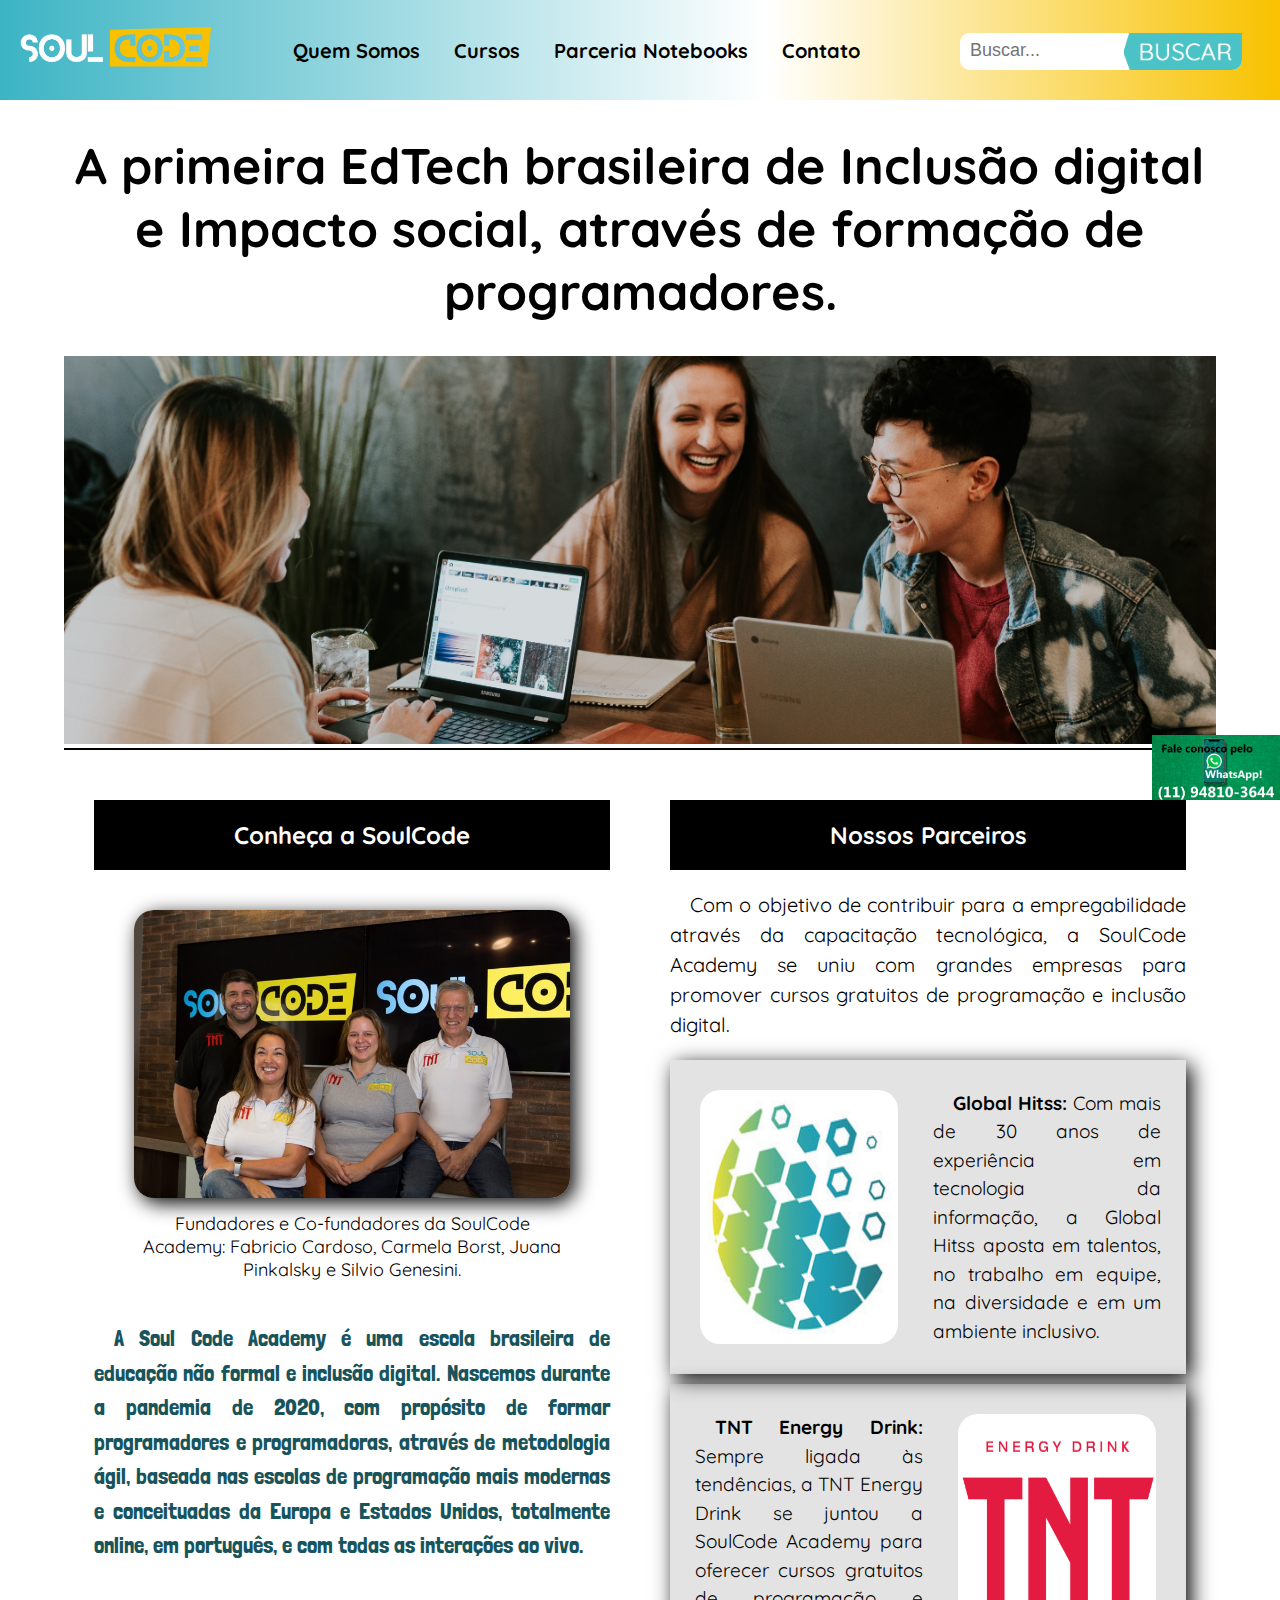
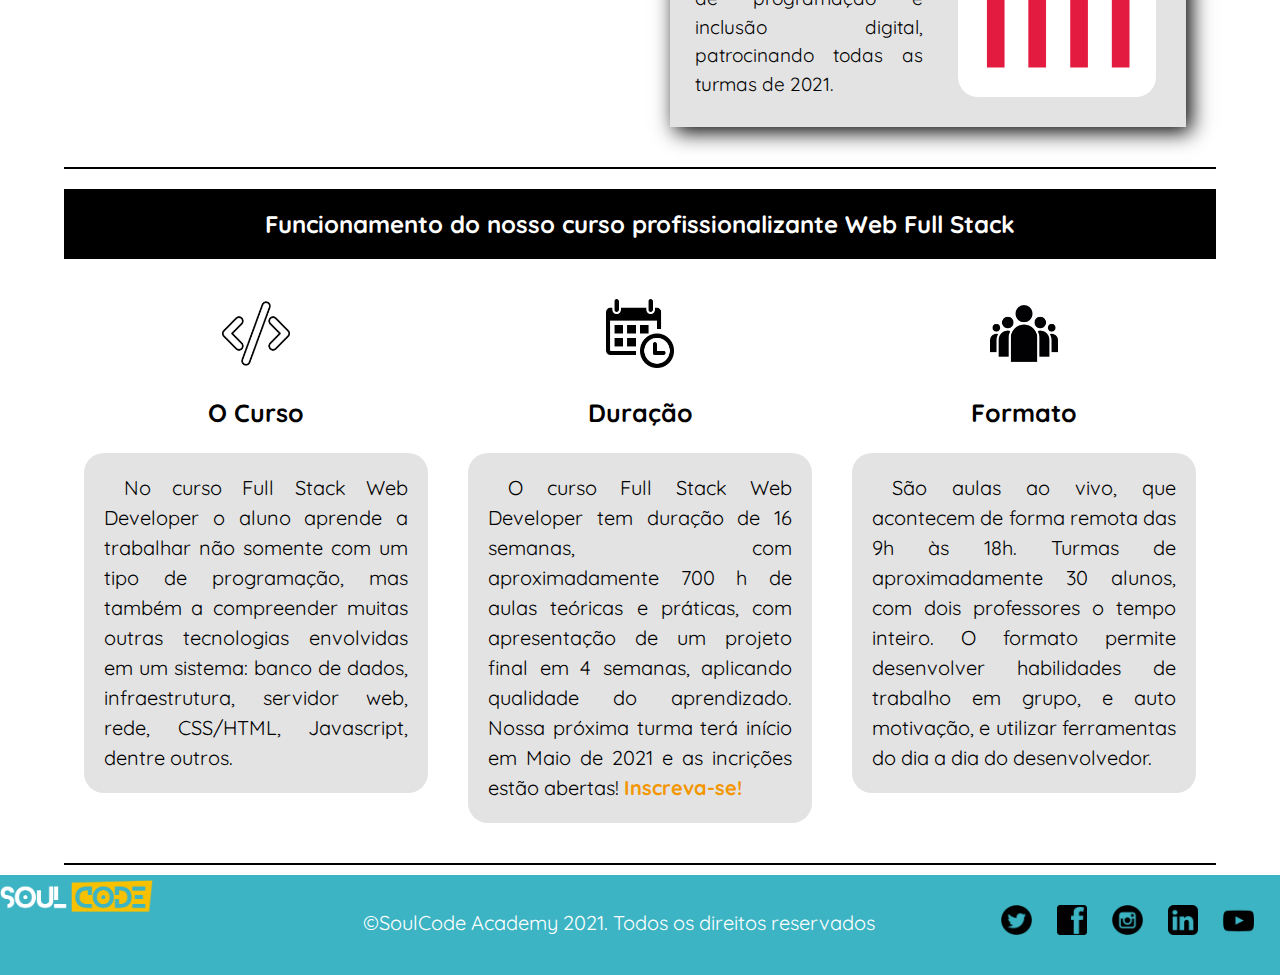
<file: index.html>
<!DOCTYPE html>
<html lang="pt-br">
<head>
    <meta charset="UTF-8">
    <meta http-equiv="X-UA-Compatible" content="IE=edge">
    <meta name="viewport" content="width=device-width, initial-scale=1.0">
    <link rel="shortcut icon" href="img/favicon_soulcode1.ico" type="image/x-icon">
    <title>SoulCode Academy</title>
    <link rel="stylesheet" type="text/css" href="styles.css" />
    <link rel="preconnect" href="https://fonts.gstatic.com">
    <link href="https://fonts.googleapis.com/css2?family=Londrina+Solid&display=swap" rel="stylesheet">
    <link href="https://fonts.googleapis.com/css2?family=Quicksand&display=swap" rel="stylesheet">
    <!--Autores: Geisiane Ferreira, Ive Rakel-->
</head>
<body>
    <header>
        <div class="divLogo">
            <a href="index.html"><img class="logo-header" src="img/logoSoul.png" alt="Logo SoulCode Academy" /></a>
        </div>
        <nav>
            <ul class="menu">
                <li><a href="quem-somos.html">Quem Somos</a></li>
                <li><a href="cursos.html">Cursos</a></li>
                <li><a href="parceria.html">Parceria Notebooks</a></li>
                <li><a href="contato.html">Contato</a></li>
            </ul>
        </nav>
        <div class="divBusca">         
            <input class="txtBusca" type="text" placeholder="Buscar..."/>             
            <img class="btnBusca" src="img/buscar.png" alt="Buscar"/>             
        </div>
    </header>
    <main>
        <section class="section1col">
            <div class="div1">
                <h1>A primeira EdTech brasileira de Inclusão digital e Impacto social, através de formação de programadores.</h1>
                <img class="img-section" src="img/felicidade.jpg" alt="Photo by Brooke Cagle Unsplash" />
            </div>
        </section>
        <section class="section2col">
            <div class="div2">
                <h2>Conheça a SoulCode</h2>
                <figure>
                    <img id="equipe" src="img/equipe.png" alt="Equipe da SoulCode Academy" />
                    <figcaption>Fundadores e Co-fundadores da SoulCode Academy: Fabricio Cardoso, Carmela Borst, Juana Pinkalsky e Silvio Genesini.</figcaption>
                </figure>
                <p class="p-estilizado">A Soul Code Academy é uma escola brasileira de educação não formal e inclusão digital. Nascemos durante a pandemia de 2020, com propósito de formar programadores e programadoras, através de metodologia ágil, baseada nas escolas de programação mais modernas e conceituadas da Europa e Estados Unidos, totalmente online, em português, e com todas as interações ao vivo.</p>
            </div>
            <div class="div2">
                <h2>Nossos Parceiros</h2>
                <p>Com o objetivo de contribuir para a empregabilidade através da capacitação tecnológica, a SoulCode Academy se uniu com grandes empresas para promover cursos gratuitos de programação e inclusão digital.</p>
                <div class="div-parceiro">
                    <img src="img/global.jfif" alt="Logo Global Hitss"/>
                    <p><strong>Global Hitss:</strong> Com mais de 30 anos de experiência em tecnologia da informação, a Global Hitss aposta em talentos, no trabalho em equipe, na diversidade e em um ambiente inclusivo.</p>
                </div>
                <div class="div-parceiro">
                    <p><strong>TNT Energy Drink:</strong> Sempre ligada às tendências, a TNT Energy Drink se juntou a SoulCode Academy para oferecer cursos gratuitos de programação e inclusão digital, patrocinando todas as turmas de 2021.</p>
                    <img src="img/tnt.png" alt="Logo TNT Energy Drink"/>
                </div>
            </div>
        </section>
        <h2>Funcionamento do nosso curso profissionalizante Web Full Stack</h2>
        <section class="section3col">
            <div class="div3">
                <img src="img/codigo.png" alt="Ícone código"/>
                <h3>O Curso</h3>
                <p>No curso Full Stack Web Developer o aluno aprende a trabalhar não somente com um tipo de programação, mas também a compreender muitas outras tecnologias envolvidas em um sistema: banco de dados, infraestrutura, servidor web, rede, CSS/HTML, Javascript, dentre outros.</p>
            </div>
            <div class="div3">
                <img src="img/calendario.png" alt="Ícone calendário"/>
                <h3>Duração</h3>
                <p>O curso Full Stack Web Developer tem duração de 16 semanas, com aproximadamente 700 h de aulas teóricas e práticas, com apresentação de um projeto final em 4 semanas, aplicando qualidade do aprendizado. Nossa próxima turma terá início em Maio de 2021 e as incrições estão abertas! <a class="inscreva" href="cursos.html#d6" target="_blank"> Inscreva-se!</a></p>
            </div>
            <div class="div3">
                <img src="img/grupo.png" alt="Ícone grupo de pessoas"/>
                <h3>Formato</h3>
                <p>São aulas ao vivo, que acontecem de forma remota das 9h às 18h. Turmas de aproximadamente 30 alunos, com dois professores o tempo inteiro. O formato permite desenvolver habilidades de trabalho em grupo, e auto motivação, e utilizar ferramentas do dia a dia do desenvolvedor.</p>
            </div>
        </section>
        <a href="https://web.whatsapp.com/" target="_blank"><img class="banner" src="img/banner.jpg" alt="Banner 'Fale Conosco pelo Whatsapp'"/></a>
    </main>
    <footer>
        <div class="divLogo">
            <img class="logo-footer" src="img/logoSoul.png" alt="Logo SoulCode Academy">
        </div>
        <div class="texto-footer">&copy;SoulCode Academy 2021. Todos os direitos reservados</div>
        <div class="redes">
            <a href="https://twitter.com/soulcodeacademy" target="_blank"><img class="icone" src="img/redes/twitter.png" alt="Ícone Twitter"></a>
            <a href="https://www.facebook.com/SoulCodeAcademy/" target="_blank"><img class="icone" src="img/redes/facebook.png" alt="Ícone Facebook"></a>
            <a href="https://www.instagram.com/soulcodeacademy/" target="_blank"><img class="icone" src="img/redes/instagram.png" alt="Ícone Instagram"></a>
            <a href="https://br.linkedin.com/company/soulcodebrasil" target="_blank"><img class="icone" src="img/redes/linkedin.png" alt="Ícone LinkedIn"></a>
            <a href="https://www.youtube.com/channel/UCi6cfCiO5WyzTU58s-6geag" target="_blank"><img class="icone" src="img/redes/youtube.png" alt="Ícone Youtube"></a>
        </div>
    </footer>
</body>
<!--Autores: Marília Nunes Cortes, Rafaela de Almeida, Thamiris Amaral-->
</html>
</file>
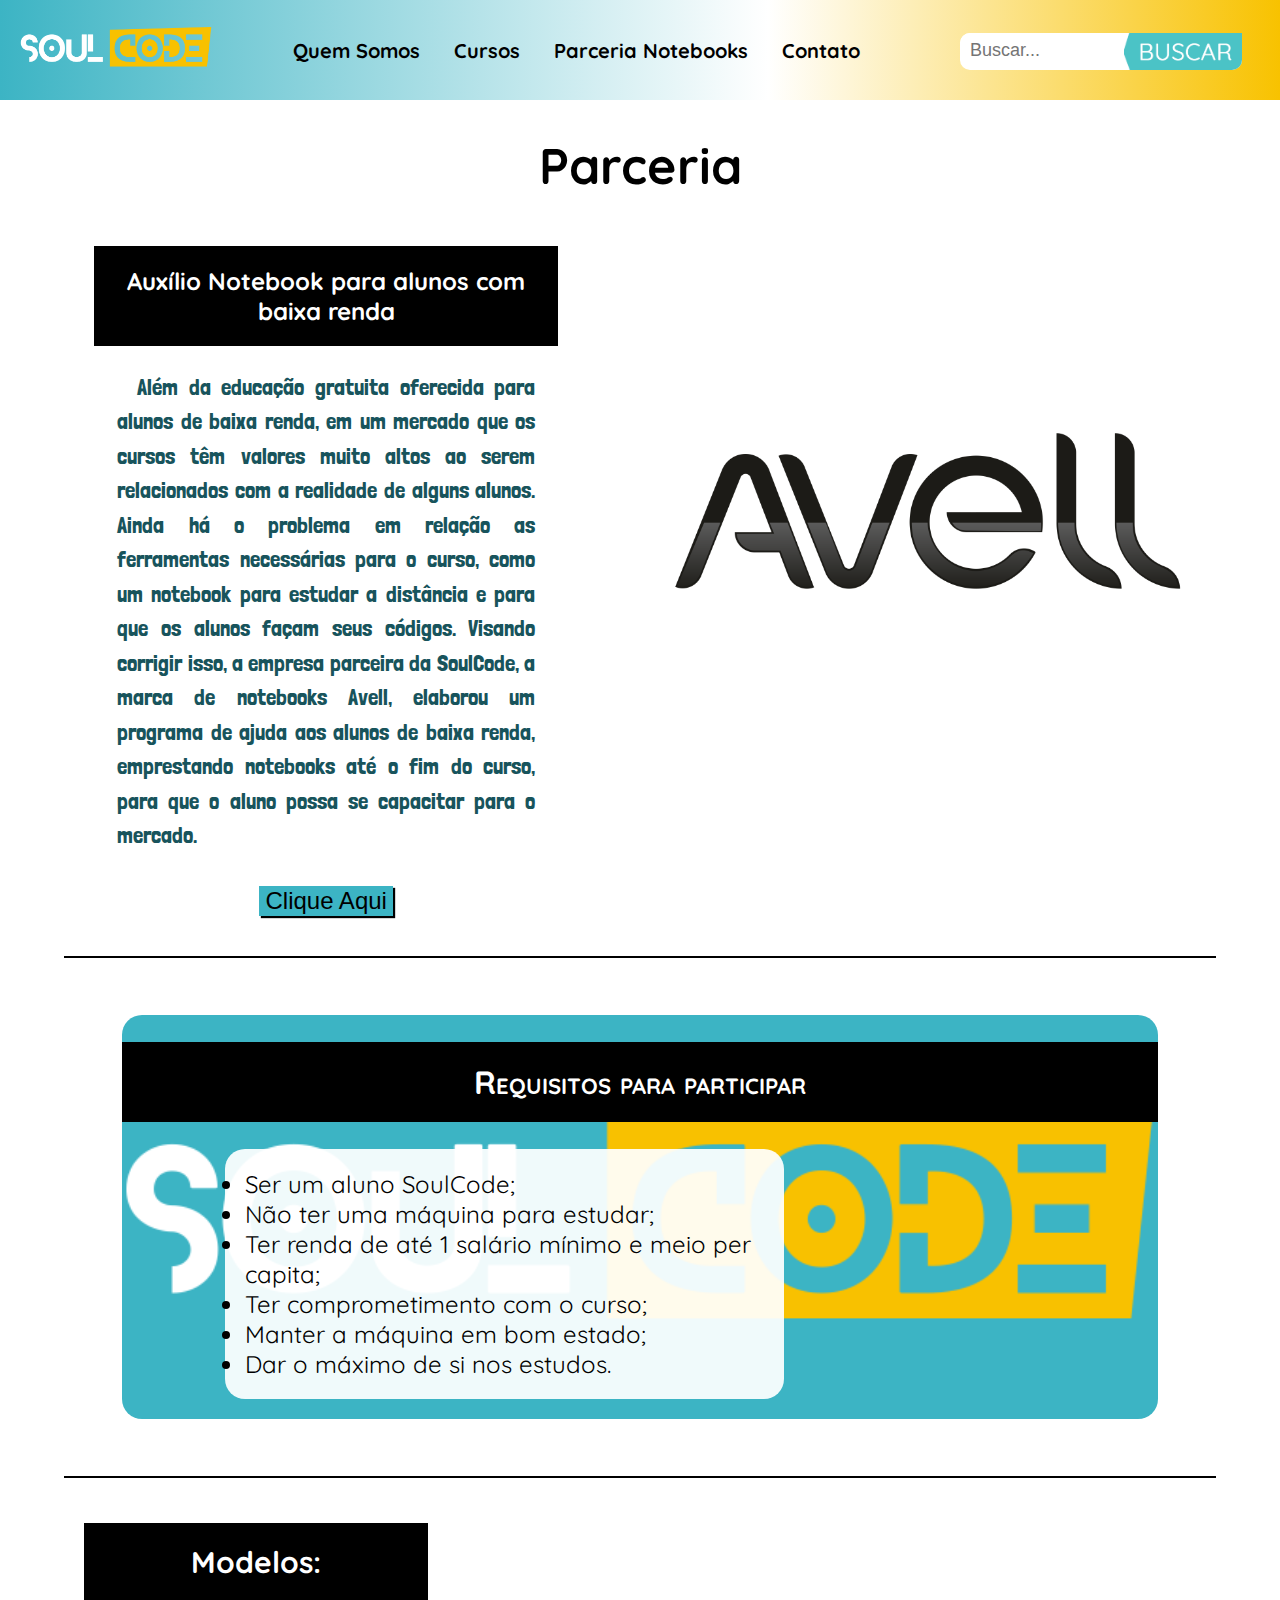
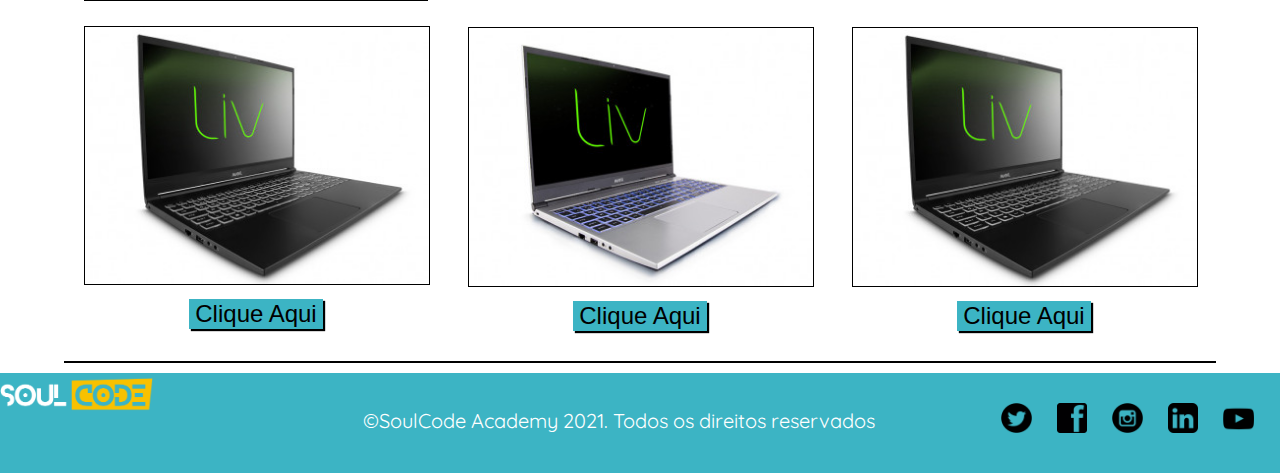
<file: parceria.html>
<!DOCTYPE html>
<html lang="pt-br">
<head>
    <meta charset="UTF-8">
    <meta http-equiv="X-UA-Compatible" content="IE=edge">
    <meta name="viewport" content="width=device-width, initial-scale=1.0">
    <link rel="shortcut icon" href="img/favicon_soulcode1.ico" type="image/x-icon">
    <title>SoulCode Academy | Parceria</title>
    <link rel="stylesheet" type="text/css" href="styles.css" />
    <link rel="preconnect" href="https://fonts.gstatic.com">
    <link href="https://fonts.googleapis.com/css2?family=Londrina+Solid&display=swap" rel="stylesheet">
    <link href="https://fonts.googleapis.com/css2?family=Quicksand&display=swap" rel="stylesheet">
</head>
<body>
    <header>
        <div class="divLogo">
            <a href="index.html"><img class="logo-header" src="img/logoSoul.png" alt="Logo SoulCode Academy" /></a>
        </div>
        <nav>
            <ul class="menu">
                <li><a href="quem-somos.html">Quem Somos</a></li>
                <li><a href="cursos.html">Cursos</a></li>
                <li><a href="parceria.html">Parceria Notebooks</a></li>
                <li><a href="contato.html">Contato</a></li>
            </ul>
        </nav>
        <div class="divBusca">         
            <input class="txtBusca" type="text" placeholder="Buscar..."/>             
            <img class="btnBusca" src="img/buscar.png" alt="Buscar"/>             
        </div>
    </header>
    <main>
        <h1 id="h1-parceria">Parceria</h1>
        <section class="section2col">
            <div class="div2">
                <div id="escrita">
                    <h2 class="especial">Auxílio Notebook para alunos com baixa renda</h2>
                    <p class="p-estilizado">Além da educação gratuita oferecida para alunos de baixa renda, em um mercado que os cursos têm valores muito altos ao serem relacionados com a realidade de alguns alunos. Ainda há o problema em relação as ferramentas necessárias para o curso, como um notebook para estudar a distância e para que os alunos façam seus códigos. Visando corrigir isso, a empresa parceira da SoulCode, a marca de notebooks Avell, elaborou um programa de ajuda aos alunos de baixa renda, emprestando notebooks até o fim do curso, para que o aluno possa se capacitar para o mercado.</p>
                    <a href="https://avell.com.br/"><button class="button-parcerias" type="button">Clique Aqui</button></a>
                </div>
            </div>
            <div class="div2">
                <div id="imagens">
                    <img src="img/AvellLogo.png">
                </div>
            </div>
        </section>
        <section class="section1col">
            <div id="div1-parceria" class="div1">
                <h2 class="especial">Requisitos para participar</h2>  
                <p>
                    <ul>
                        <li>Ser um aluno SoulCode;</li>
                        <li>Não ter uma máquina para estudar;</li>
                        <li>Ter renda de até 1 salário mínimo e meio per capita;</li>
                        <li>Ter comprometimento com o curso;</li>
                        <li>Manter a máquina em bom estado;</li>
                        <li>Dar o máximo de si nos estudos.</li>
                    </ul>
                </p>
            </div>
        </section>
        <section class="section3col">
            <div class="div3 div3-parcerias">
                <h2 id="p-modelos">Modelos:</h2>
                <img id="notebook1" src="img/not3.jpg">
                <a href="https://avell.com.br/"><button class="button-parcerias" type="button">Clique Aqui</button></a>
            </div>
            <div class="div3 div3-parcerias">
                <img src="img/img6.jpg">
                <a href="https://avell.com.br/"><button class="button-parcerias" type="button">Clique Aqui</button></a>
            </div>
            <div class="div3 div3-parcerias">
                <img src="img/not5.jpg">
                <a href="https://avell.com.br/"><button class="button-parcerias" type="button">Clique Aqui</button></a>
            </div>
        </section>
    </main>
    <footer>
        <div class="divLogo">
            <img class="logo-footer" src="img/logoSoul.png" alt="Logo SoulCode Academy">
        </div>
        <div class="texto-footer">&copy;SoulCode Academy 2021. Todos os direitos reservados</div>
        <div class="redes">
            <a href="https://twitter.com/soulcodeacademy" target="_blank"><img class="icone" src="img/redes/twitter.png" alt="Ícone Twitter"></a>
            <a href="https://www.facebook.com/SoulCodeAcademy/" target="_blank"><img class="icone" src="img/redes/facebook.png" alt="Ícone Facebook"></a>
            <a href="https://www.instagram.com/soulcodeacademy/" target="_blank"><img class="icone" src="img/redes/instagram.png" alt="Ícone Instagram"></a>
            <a href="https://br.linkedin.com/company/soulcodebrasil" target="_blank"><img class="icone" src="img/redes/linkedin.png" alt="Ícone LinkedIn"></a>
            <a href="https://www.youtube.com/channel/UCi6cfCiO5WyzTU58s-6geag" target="_blank"><img class="icone" src="img/redes/youtube.png" alt="Ícone Youtube"></a>
        </div>
    </footer>
</html>
</file>
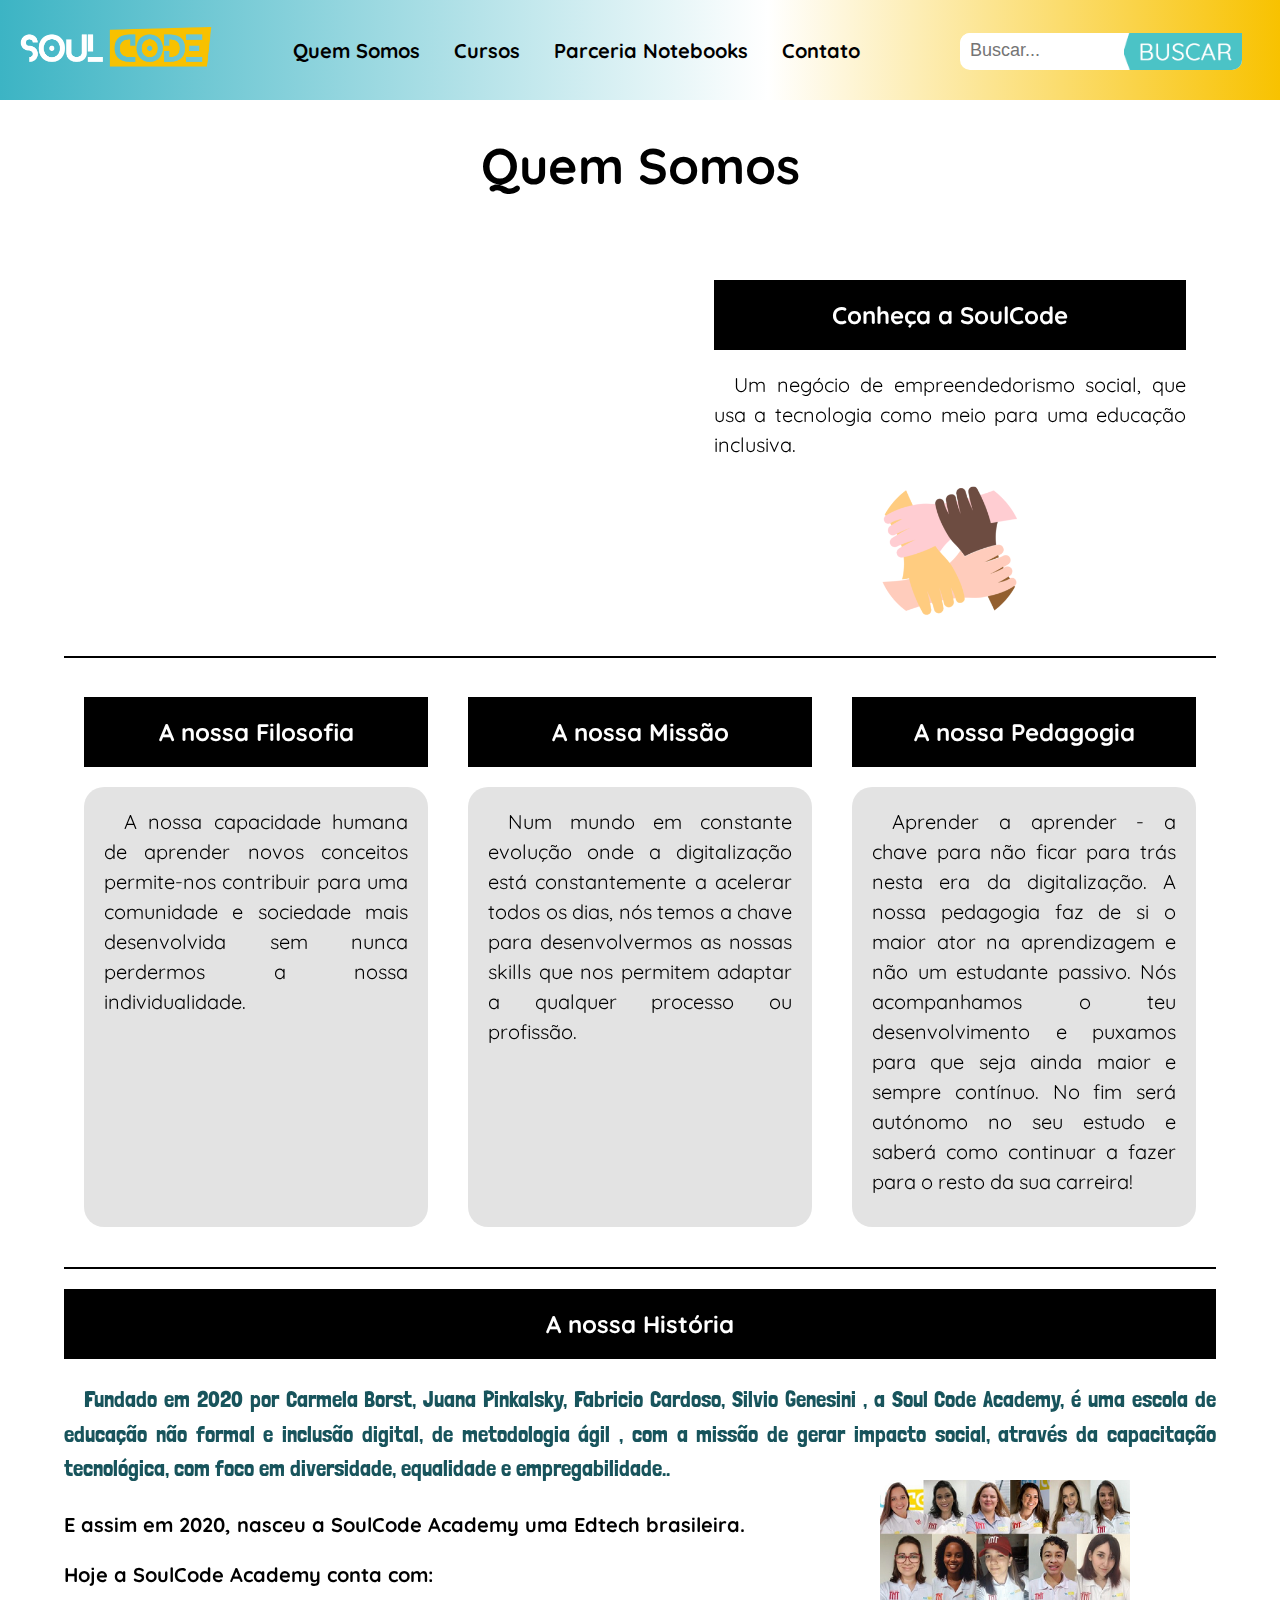
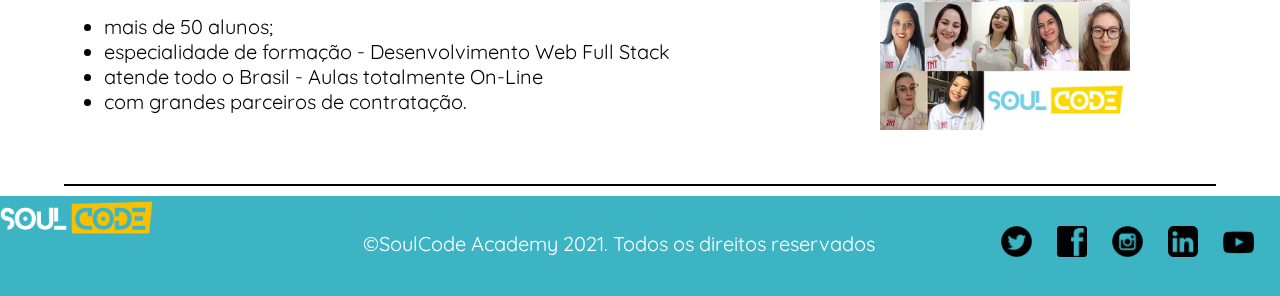
<file: quem-somos.html>
<!DOCTYPE html>
<html lang="pt-br">
<head>
    <meta charset="UTF-8">
    <meta http-equiv="X-UA-Compatible" content="IE=edge">
    <link rel="shortcut icon" href="img/favicon_soulcode1.ico" type="image/x-icon">
    <title>SoulCode Academy | Quem Somos</title>
    <link rel="stylesheet" type="text/css" href="styles.css" />
    <link rel="preconnect" href="https://fonts.gstatic.com">
    <link href="https://fonts.googleapis.com/css2?family=Londrina+Solid&display=swap" rel="stylesheet">
    <link href="https://fonts.googleapis.com/css2?family=Quicksand&display=swap" rel="stylesheet">
</head>
<body>
    <header>
        <div class="divLogo">
            <a href="index.html"><img class="logo-header" src="img/logoSoul.png" alt="Logo SoulCode Academy" /></a>
        </div>
        <nav>
            <ul class="menu">
                <li><a href="quem-somos.html">Quem Somos</a></li>
                <li><a href="cursos.html">Cursos</a></li>
                <li><a href="parceria.html">Parceria Notebooks</a></li>
                <li><a href="contato.html">Contato</a></li>
            </ul>
        </nav>
        <div class="divBusca">         
            <input class="txtBusca" type="text" placeholder="Buscar..."/>             
            <img class="btnBusca" src="img/buscar.png" alt="Buscar"/>             
        </div>
    </header>
    <main>
        <h1>Quem Somos</h1>
        <section class="section2col">
            <div class="div2"><iframe width="560" height="315" src="https://www.youtube.com/embed/rclyYJd8nWY"
                    title="YouTube video player" frameborder="0"
                    allow="accelerometer; autoplay; clipboard-write; encrypted-media; gyroscope; picture-in-picture"
                    allowfullscreen></iframe></div>
            <div id="texto-banner" class="div2">
                <h2> Conheça a SoulCode</h2>
                <p > Um negócio de empreendedorismo social, que usa a tecnologia como meio para
                    uma educação inclusiva.</p>
                <img id="icone-uniao" src="img/uniao.png" alt="Ícone símbolo de união entre pessoas. 4 braços, um segurando o outro."/>
            </div>
        </section>

        <section class="section3col">
            <div class="div3 div-content">
                <h2>A nossa Filosofia</h2>
                <p class="p-quemsomos"> A nossa capacidade humana de aprender novos conceitos permite-nos contribuir para uma comunidade e
                    sociedade
                    mais
                    desenvolvida sem nunca perdermos a nossa individualidade.</p>
            </div>
            <div class="div3 div-content">
                <h2>A nossa Missão</h2>
                <p class="p-quemsomos"> Num mundo em constante evolução onde a digitalização está constantemente a acelerar todos os dias,
                    nós temos
                    a chave
                    para desenvolvermos as nossas skills que nos permitem adaptar a qualquer processo ou profissão.</p>
            </div>
            <div class="div3 div-content">
                <h2>A nossa Pedagogia</h2>
                <p class="p-quemsomos"> Aprender a aprender - a chave para não ficar para trás nesta era da digitalização.
                    A nossa pedagogia faz de si o maior ator na aprendizagem e não um estudante passivo. Nós
                    acompanhamos o teu desenvolvimento e puxamos para que seja ainda maior e sempre contínuo. No fim
                    será autónomo no seu estudo e saberá como continuar a fazer para o resto da sua carreira!
                </p>
            </div>
        </section>

        <section class="section1col">
            <div class="div1 div-content">
                <h2> A nossa História</h2>
                <p class="p-estilizado"> Fundado em 2020 por Carmela Borst, Juana Pinkalsky, Fabricio Cardoso, Silvio Genesini , a Soul
                    Code Academy, é uma escola de educação não formal e inclusão digital, de metodologia ágil , com a
                    missão de
                    gerar
                    impacto social, através da capacitação tecnológica, com foco em diversidade, equalidade e
                    empregabilidade..
                </p>

                <h4> E assim em 2020, nasceu a SoulCode Academy uma Edtech brasileira.<br><br>
                    Hoje a SoulCode Academy conta com:</h4>
                <ul>
                    <li>mais de 50 alunos;</li>
                    <li>especialidade de formação - Desenvolvimento Web Full Stack</li>
                    <li>atende todo o Brasil - Aulas totalmente On-Line</li>
                    <li> com grandes parceiros de contratação.</li>
                </ul>
                <img class="mini-banner" src="img/alunas.png" alt="foto soulcode" />
            </div>
        </section>


    </main>
    <footer>
        <div class="divLogo">
            <img class="logo-footer" src="img/logoSoul.png" alt="Logo SoulCode Academy">
        </div>
        <div class="texto-footer">&copy;SoulCode Academy 2021. Todos os direitos reservados</div>
        <div class="redes">
            <a href="https://twitter.com/soulcodeacademy" target="_blank"><img class="icone" src="img/redes/twitter.png" alt="Ícone Twitter"></a>
            <a href="https://www.facebook.com/SoulCodeAcademy/" target="_blank"><img class="icone" src="img/redes/facebook.png" alt="Ícone Facebook"></a>
            <a href="https://www.instagram.com/soulcodeacademy/" target="_blank"><img class="icone" src="img/redes/instagram.png" alt="Ícone Instagram"></a>
            <a href="https://br.linkedin.com/company/soulcodebrasil" target="_blank"><img class="icone" src="img/redes/linkedin.png" alt="Ícone LinkedIn"></a>
            <a href="https://www.youtube.com/channel/UCi6cfCiO5WyzTU58s-6geag" target="_blank"><img class="icone" src="img/redes/youtube.png" alt="Ícone Youtube"></a>
        </div>
    </footer>
</body>
</html>
</file>
<file: styles.css>
body{
    font-family: 'Quicksand', sans-serif;
    margin: 0;
    padding: 0;
}
header{
    background-image: linear-gradient(to right, #3cb4c4, white 60%, #f8c200);
    display: flex;
    height: 100px;
    margin-top: 0;
    position: fixed;
    width: 100%;
}
.divLogo{
    width: 15%;
}
.logo-header{
    position: relative;
    top: 20px;
    left: 20px;
    width: 100%;
}
nav{
    width: 60%;
    padding-top: 22px;
}
.menu{
    padding-left: 0;
    text-align: center;
}
.menu li{
    display: inline-block;
    list-style: none;
    font-size: 20px;
    font-weight: bold;
    padding: 0 15px;
}
.menu li a{
    color: black;
    text-decoration: none;
}
.divBusca{
    background-color: white;
    display: flex;
    border-radius:10px;
    height:37px;
    width: 22%;
    margin-top: 33px;
    margin-right: 20px;
}
.txtBusca{
    border-radius: 10px;
    padding-left: 10px;
    font-size:18px;
    border:none;
    height:32px;
    width: 70%;
}
.btnBusca{
    border-bottom-right-radius: 10px;
    cursor:pointer;
    height: 100%;
}
main{
    padding-top: 100px;
    width: 90%;
    margin: 0 auto;
}
section{
    border-bottom: 2px solid black;
    display: flex;
}
.div1{
    width: 100%;
}
h1{
    text-align: center;
    font-size: 50px;
}
.img-section{
    width: 100%;
}
.div2{
    width: 50%;
    padding: 30px;
}
h2{
    text-align: center;
    background-color: black;
    color: white;
    padding: 20px 0;
}
p{
    font-size: 20px;
    line-height: 1.5;
    text-align: justify;
    text-indent: 20px;
}
.p-estilizado{
    color: #18545c;
    font-family: 'Londrina Solid', cursive;
    font-size: 23px;
}
figure{
    margin-bottom: 40px;
}
#equipe{
    margin-top: 20px;
    width: 100%;
    border-radius: 20px;
    box-shadow: 5px 5px 20px black;
}
figcaption{
    margin-top: 10px;
    font-size: 18px;
    text-align: center;
}
.div-parceiro{
    display: flex;
    background-color: rgba(128, 128, 128, 0.219);
    
    margin-bottom: 10px;
    padding: 10px;
    box-shadow: 5px 5px 20px black;
}
.div-parceiro img{
    width: 40%;
    border-radius: 20px;
    margin: 20px;
}
.div-parceiro p{
    padding: 0 15px;
    font-size: 19px;
    width: 60%;
}
.div3{
    text-align: center;
    width: 33.3%;
    padding: 20px;
}
h3{
    font-size: 25px;
}
.div3 img{
    width: 20%;
}
.div3 p{
    background-color: rgba(128, 128, 128, 0.219);
    padding: 20px;
    border-radius: 20px;
}
.inscreva{
    text-decoration: none;
    color: #f39600;
    font-weight: bold;
}
.banner{
    width: 10%;
    position: fixed;
    bottom: 100px;
    right: 0;
}
footer{
    background-color: #3cb4c4;
    height: 100px;
    display: flex;
    margin-top: 10px;
    color: white;
    font-size: 20px;
    text-align: center;
}
.logo-footer{
    width: 100%;
}
.texto-footer{
    padding-top: 35px;
    padding-left: 110px;
    width: 70%;
}
.redes{
    width: 30%;
    text-align: center;
    padding-top: 30px;
}
.icone{
    width: 10%;
    padding: 0 10px;
}
/* Cursos*/
.info-cursos{
    font-size: 20px;
    text-align: justify;
}
.info-cursos li{
    padding: 20px 20px;
}
#cursos{
    margin-bottom: 0px;
}
.button-cursos{
    width: 100px;
    height: 30px;
    font-size: 20px;
}
.button-cursos a{
    color: #3cb4c4;
    text-decoration: none;
}
.div2-cursos{
    text-align: center;
}
.p-logica{
    height: 240px;
}
#img-logica{
    width: 100%;
    margin-top: 65px;
}
#d6 p{
    text-align: center;
    margin-top: 100px;
}
form{
    text-align: center;
    width: 30%;
    margin: 0 auto;
    padding: 20px;
}
label{
    font-size: 20px;
}
form input{
    width: 97%;
    height: 40px;
    margin: 10px;
}
select{
    width: 100%;
    height: 30px;
    margin: 10px;
}
/* Parceria */
#h1-parceria{
    margin-bottom: 0;
}
#div1-parceria{
    margin:5% 5% 5% 5%;
    width: 90%;
    background-color: #3cb4c4;
    background-image: url('img/logoSoul.png');
    background-size: 100%;
    background-position: center;
    background-repeat:no-repeat;
    border-radius: 20px;
}
#div1-parceria ul{
    font-size: x-large;
    margin:0px 0px 0px 10%;
    width: 50%;
    background-color: rgba(255, 255, 255, 0.924);
    padding: 20px;
    border-radius: 20px;
}
#div1-parceria .especial{
    text-align: center;
    font-size: xx-large;
    font-variant: small-caps;
}
#escrita{
    width: 90%;
    height: 90%;
    text-align: center;
}
#escrita p{
    margin: 5%;
    text-align:justify;
}
#imagens{
    margin-top:40%;
    width: 100%;
    height: 100%;
}
#imagens img{
    width: 99.8%;
}
/* .especial{
    font-family: "Dela Gothic One";
    font-size: x-large;
    text-align: center;
} */
.div3-parcerias img{
    width: 100%;
    margin-top: 129px;
    border-style: solid;
    border-width: thin;
}
#notebook1{
    margin-top: 0px;
}
.div3 .especial{
    text-align: left;
    font-size: xx-large;
    font-variant: small-caps;
}
#p-modelos{
    font-size: 30px;
    text-align: center;
    padding: 20px 5px;
}
.button-parcerias{
    margin: 10px;
    background-color: #3cb4c4;
    font-size: x-large;
    box-shadow: 2px 2px 1px black;
    border-style: none;
}
.button-parcerias a{
    text-decoration: none;
    color: black;
}
/* Quem Somos */
.p-quemsomos{
    height: 400px;
}
#texto-banner{
    text-align: center;
}
#icone-uniao{
    width: 30%;
}
.mini-banner{
    position: absolute;
    right: 150px;
    top: 1480px;
    width: 250px;
}
h4, .div-content ul{
    font-size: 20px;
}
.section1col .div-content{
    margin-bottom: 50px;
}
/* Contato */
#div-form-contato{
    display: flex;
}
.formulario-contato {
    margin: 30px;
    margin-left: 280px;
    width: 300px;
    border-width: 6px;
    border-style: double;
    border-color: rgb(118, 171, 231);
    text-align: center;
    background-color: rgb(247, 243, 238);
}
.img-contato-form{
    position: relative;
    height: 150px;
    width: 150px;
    left: 700px;
}
#link-msg{
    width: 50%;
}
#imagem-carta{
    width: 65%;
}
</file>
